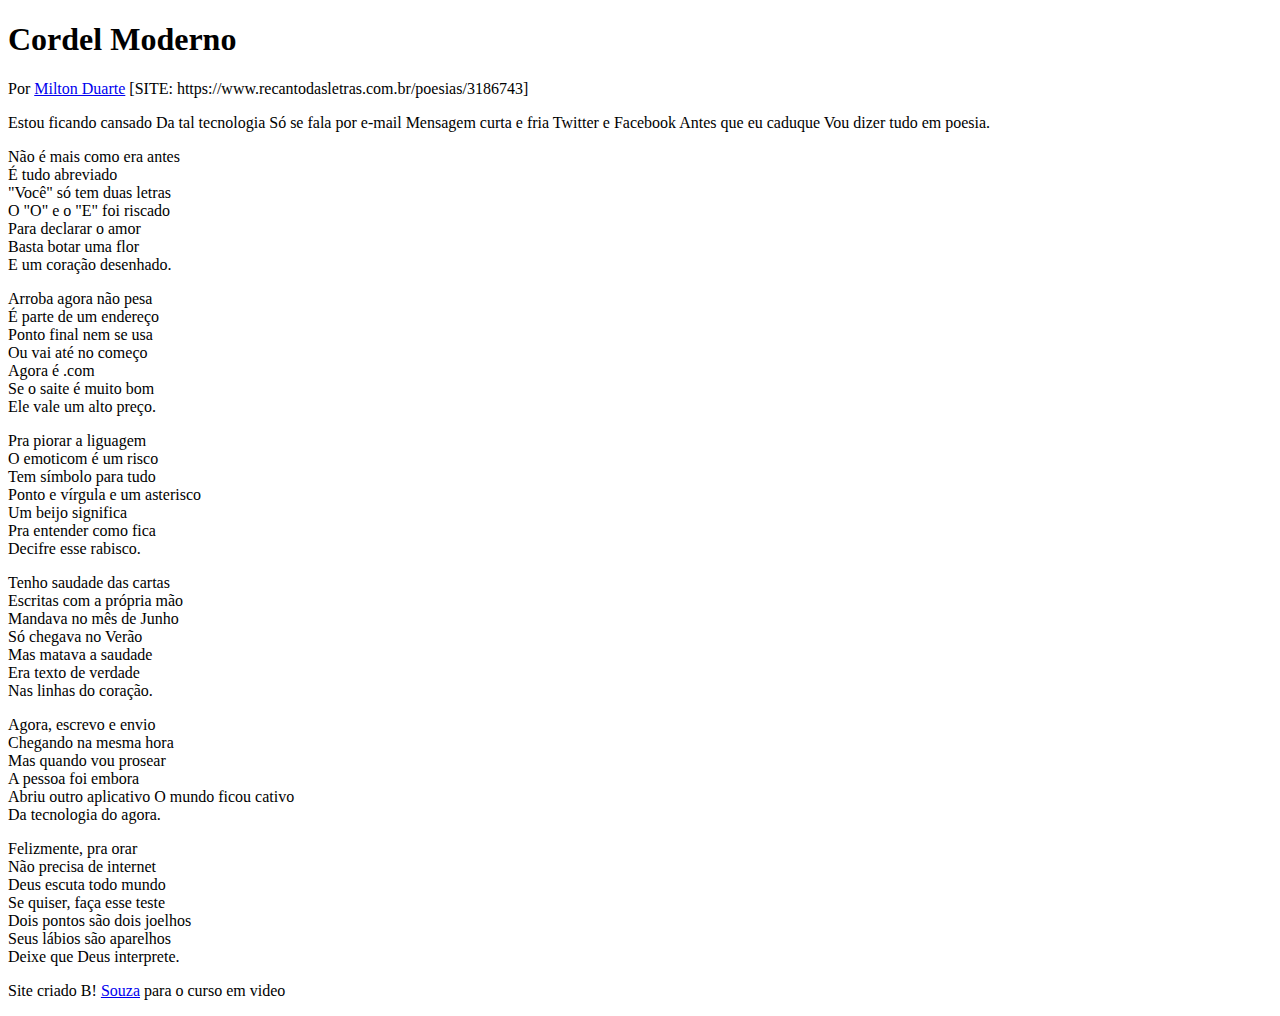
<file: Desafios/desafio 12/index.html>
<!DOCTYPE html>
<html lang="pt-br">

<head>
    <meta charset="UTF-8">
    <meta name="viewport" content="width=device-width, initial-scale=1.0">
    <title>Cordel Moderno</title>
    <link rel="stylesheet" href="estilo/style.css">
</head>

<body>
    <header>
        <h1>Cordel Moderno</h1>
        <p>
            Por <a href="https://www.recantodasletras.com.br/poesias/3186743" target="_blank">Milton Duarte</a>
            [SITE: https://www.recantodasletras.com.br/poesias/3186743]
        </p>
    </header>

    <section>
        <p>
            Estou ficando cansado
            Da tal tecnologia
            Só se fala por e-mail
            Mensagem curta e fria
            Twitter e Facebook
            Antes que eu caduque
            Vou dizer tudo em poesia.
        </p>
    </section>


    <section>
        <p>
            Não é mais como era antes <br>
            É tudo abreviado <br>
            "Você" só tem duas letras <br>
            O "O" e o "E" foi riscado <br>
            Para declarar o amor <br>
            Basta botar uma flor <br>
            E um coração desenhado.
        </p>
    </section>

    <section>
        <p>
            Arroba agora não pesa <br>
            É parte de um endereço <br>
            Ponto final nem se usa <br>
            Ou vai até no começo <br>
            Agora é .com <br>
            Se o saite é muito bom <br>
            Ele vale um alto preço.
        </p>

        <p>
            Pra piorar a liguagem <br>
            O emoticom é um risco <br>
            Tem símbolo para tudo <br>
            Ponto e vírgula e um asterisco <br>
            Um beijo significa <br>
            Pra entender como fica <br>
            Decifre esse rabisco.
        </p>
    </section>

    <section>
        <p>
            Tenho saudade das cartas <br>
            Escritas com a própria mão <br>
            Mandava no mês de Junho <br>
            Só chegava no Verão <br>
            Mas matava a saudade <br>
            Era texto de verdade <br>
            Nas linhas do coração.
        </p>
    </section>

    <section>
        <p>
            Agora, escrevo e envio <br>
            Chegando na mesma hora <br>
            Mas quando vou prosear <br>
            A pessoa foi embora <br>
            Abriu outro aplicativo
            O mundo ficou cativo <br>
            Da tecnologia do agora.
        </p>

        <p>
            Felizmente, pra orar <br>
            Não precisa de internet <br>
            Deus escuta todo mundo <br>
            Se quiser, faça esse teste <br>
            Dois pontos são dois joelhos <br>
            Seus lábios são aparelhos <br>
            Deixe que Deus interprete.
        </p>
    </section>

    <footer>
        <p>Site criado B! <a href="https://www.instagram.com/souzasrx" target="_blank">Souza</a> para o curso em video
        </p>
    </footer>
</body>

</html>
</file>
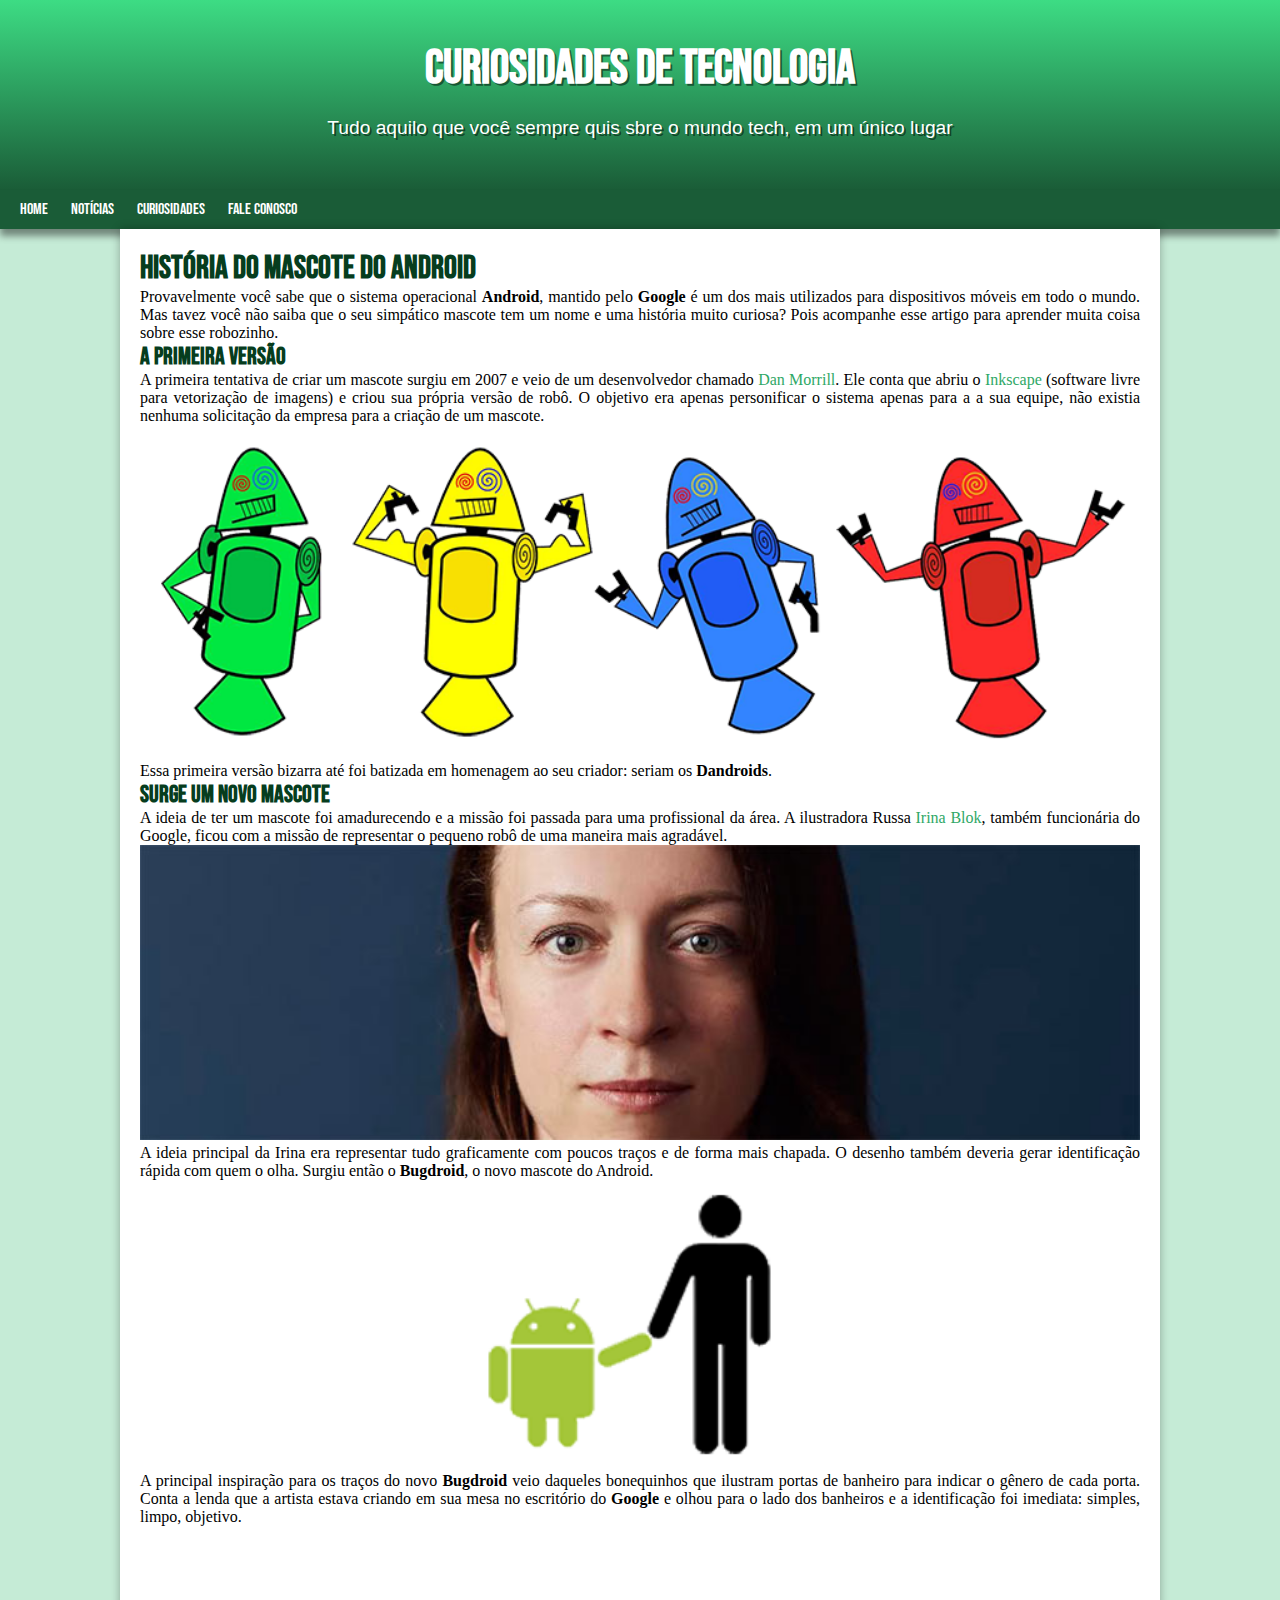
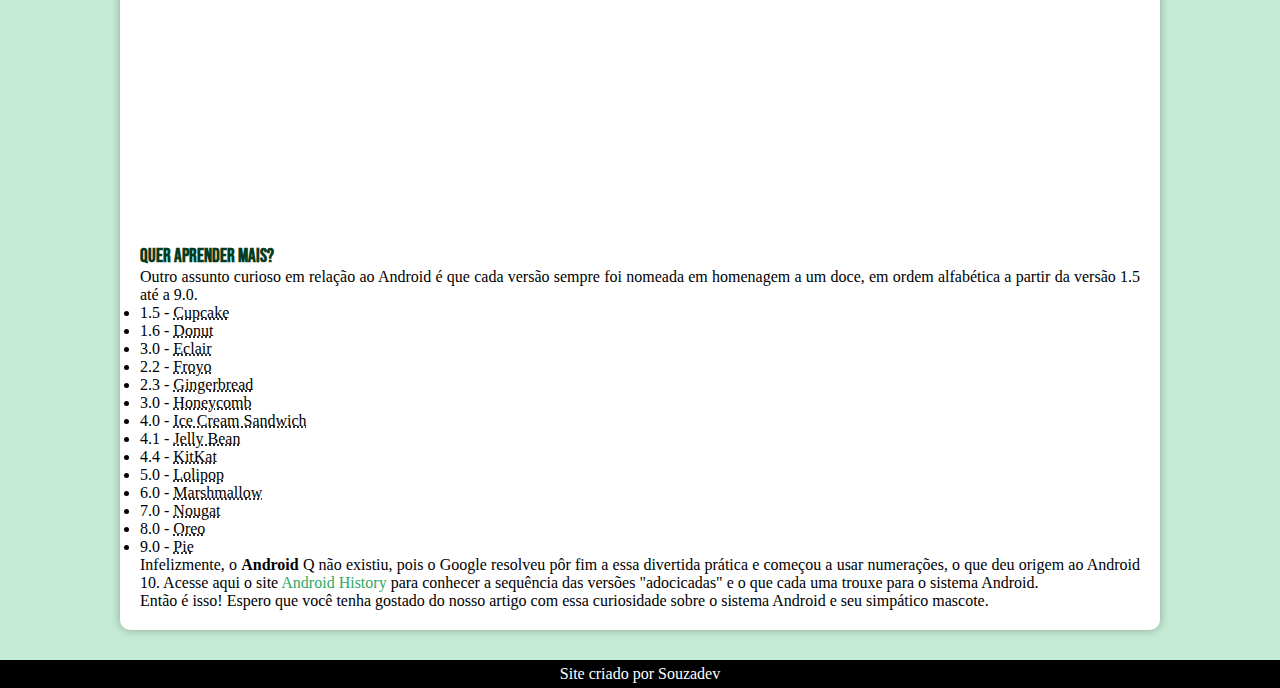
<file: Desafios/desafio 10/desafio10/index.html>
<!DOCTYPE html>
<html lang="pt-br">

<head>
    <meta charset="UTF-8">
    <meta name="viewport" content="width=device-width, initial-scale=1.0">
    <title>Como surgiu o mascote Android?</title>
    <link rel="shortcut icon" href="imagens/favicon.ico" type="image/x-icon">
    <link rel="stylesheet" href="style.css">
</head>

<body>
    <header>
        <h1>Curiosidades de Tecnologia</h1>
        <p>Tudo aquilo que você sempre quis sbre o mundo tech, em um único lugar </p>
    </header>
    <nav>
        <a href="#">Home</a>
        <a href="#">Notícias</a>
        <a href="#">Curiosidades</a>
        <a href="#">Fale conosco</a>
    </nav>
    <main>
        <article>

            <h1>História do Mascote do Android</h1>

            <p>Provavelmente você sabe que o sistema operacional <strong>Android</strong>, mantido pelo
                <strong>Google</strong> é um dos mais utilizados
                para dispositivos móveis em todo o mundo. Mas tavez você não saiba que o seu simpático mascote tem um
                nome e uma história muito curiosa? Pois acompanhe esse artigo para aprender muita coisa sobre esse
                robozinho.
            </p>

            <h2>A primeira versão</h2>

            <p>A primeira tentativa de criar um mascote surgiu em 2007 e veio de um desenvolvedor chamado <a
                    href="https://androidcommunity.com/dan-morrill-shows-us-the-android-mascot-that-almost-was-20130103/"
                    target="_blank">Dan
                    Morrill</a>.
                Ele conta que abriu o <a href="https://inkscape.org/release/inkscape-1.4.2/windows/64-bit/msi/dl/"
                    target="_blank">Inkscape</a> (software livre para vetorização de imagens) e criou sua própria versão
                de robô. O objetivo era apenas personificar o sistema apenas para a a sua equipe, não existia nenhuma
                solicitação da empresa para a criação de um mascote.</p>

            <picture>
                <source media="(max-width: 670px)" srcset="imagens/dan-droids-pq.png">
                <img src="imagens/dan-droids.png" alt="Primeiro mascote do Android">
            </picture>

            <p>Essa primeira versão bizarra até foi batizada em homenagem ao seu criador: seriam os
                <strong>Dandroids</strong>.
            </p>

            <h2>Surge um novo mascote</h2>

            <p>A ideia de ter um mascote foi amadurecendo e a missão foi passada para uma profissional da área. A
                ilustradora Russa <a href="https://share.google/q0pKfEobEdlsYLqh2" target="_blank
                ">Irina Blok</a>, também funcionária do Google, ficou com a missão de representar o pequeno
                robô de uma maneira mais agradável.</p>

            <picture>
                <source media="(max-width: 670px)" srcset="imagens/irina-blok-pq.jpg">
                <img src="imagens/irina-blok.jpg" alt="Irina Block">
            </picture>

            <p>A ideia principal da Irina era representar tudo graficamente com poucos traços e de forma mais chapada. O
                desenho também deveria gerar identificação rápida com quem o olha. Surgiu então o
                <strong>Bugdroid</strong>, o novo
                mascote do Android.</p>

            <img src="imagens/bugdroid.png" class= "pequena" alt="Android">

            <p>A principal inspiração para os traços do novo <strong>Bugdroid</strong> veio daqueles bonequinhos que
                ilustram portas de
                banheiro para indicar o gênero de cada porta. Conta a lenda que a artista estava criando em sua mesa no
                escritório do <strong>Google</strong> e olhou para o lado dos banheiros e a identificação foi imediata:
                simples, limpo,
                objetivo.</p>

            <iframe width="560" height="315" src="https://www.youtube.com/embed/mTvVzTTBK8M?si=wt3GBzRL6vGkxMNt"
                title="YouTube video player" frameborder="0"
                allow="accelerometer; autoplay; clipboard-write; encrypted-media; gyroscope; picture-in-picture; web-share"
                referrerpolicy="strict-origin-when-cross-origin" allowfullscreen></iframe>

            <aside>
                <h3>Quer aprender mais?</h3>

                Outro assunto curioso em relação ao Android é que cada versão sempre foi nomeada em homenagem a um doce,
                em ordem alfabética a partir da versão 1.5 até a 9.0.

                <ul>
                    <li>
                        1.5 - <abbr title="Bolo de copo">Cupcake</abbr>
                    </li>

                    <li>
                        1.6 - <abbr title="Rosquinha">Donut</abbr>
                    </li>
                    <li>
                        3.0 - <abbr title="Bomba">Eclair</abbr>
                    </li>
                    <li>
                        2.2 - <abbr title="Iogurte">Froyo</abbr>
                    </li>
                    <li>
                        2.3 - <abbr title="Biscoito de gengibre">Gingerbread</abbr>
                    </li>
                    <li>
                        3.0 - <abbr title="Favo de mel">Honeycomb</abbr>
                    </li>
                    <li>
                        4.0 - <abbr title="Sanduíche de sorvete">Ice Cream Sandwich</abbr>
                    </li>
                    <li>
                        4.1 - <abbr title="Jujuba">Jelly Bean</abbr>
                    </li>
                    <li>
                        4.4 - <abbr title="Kitkat">KitKat</abbr>
                    </li>
                    <li>
                        5.0 - <abbr title="Pirulito">Lolipop</abbr>
                    </li>
                    <li>
                        6.0 - <abbr title="Marshmallow">Marshmallow</abbr>
                    </li>
                    <li>
                        7.0 - <abbr title="Torrone">Nougat</abbr>
                    </li>
                    <li>
                        8.0 - <abbr title="Oreo">Oreo</abbr>
                    </li>
                    <li>
                        9.0 - <abbr title="Torta">Pie</abbr>
                    </li>
                </ul>

                <p>
                    Infelizmente, o <strong>Android</strong> Q não existiu, pois o Google resolveu pôr fim a essa
                    divertida prática e
                    começou
                    a usar numerações, o que deu origem ao Android 10.
                    Acesse aqui o site <a href="https://www.android.com/intl/en_uk/what-is-android/"
                        target="_blank">Android History</a> para conhecer a sequência das versões "adocicadas" e o que
                    cada
                    uma
                    trouxe para o sistema Android.
                </p>

            </aside>


            Então é isso! Espero que você tenha gostado do nosso artigo com essa curiosidade sobre o sistema Android e
            seu simpático mascote.
        </article>
    </main>
    <footer>
        <p>Site criado por Souzadev</p>
    </footer>
</body>

</html>
</file>
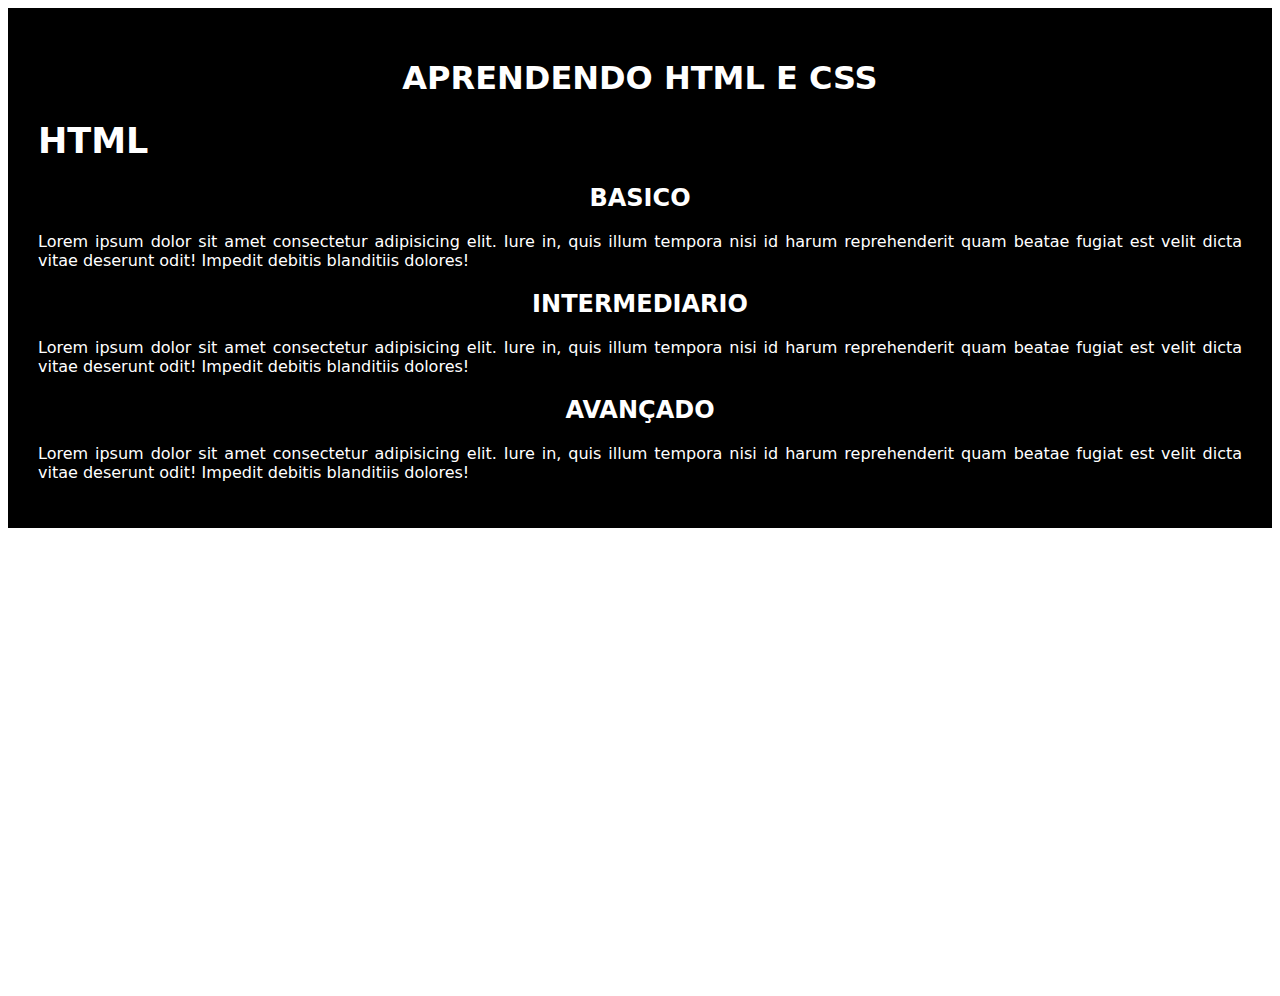
<file: Exercícios/exe html e css/ex019/index.html>
<!DOCTYPE html>
<html lang="pt-br">

<head>
    <meta charset="UTF-8">
    <meta name="viewport" content="width=device-width, initial-scale=1.0">
    <title>Dividir Classes</title>
    <link rel="stylesheet" href="stylestyle.css">
</head>

<body>
    <main id="box">
        <h1>APRENDENDO HTML E CSS</h1>
        <H1 class="secundario">HTML</H1>
        <H2>BASICO</H2>
        <P>Lorem ipsum dolor sit amet consectetur adipisicing elit. Iure in, quis illum tempora nisi id harum
            reprehenderit
            quam beatae fugiat est velit dicta vitae deserunt odit! Impedit debitis blanditiis dolores!</P>
        <H2>INTERMEDIARIO</H2>
        <P>Lorem ipsum dolor sit amet consectetur adipisicing elit. Iure in, quis illum tempora nisi id harum
            reprehenderit
            quam beatae fugiat est velit dicta vitae deserunt odit! Impedit debitis blanditiis dolores!</P>
        <H2>AVANÇADO</H2>
        <P>Lorem ipsum dolor sit amet consectetur adipisicing elit. Iure in, quis illum tempora nisi id harum
            reprehenderit
            quam beatae fugiat est velit dicta vitae deserunt odit! Impedit debitis blanditiis dolores!</P>
    </main>

    <main>
        <H1 class="secundario">CSS</H1>
        <H2>BASICO</H2>
        <P>Lorem ipsum dolor sit amet consectetur adipisicing elit. Iure in, quis illum tempora nisi id harum
            reprehenderit
            quam beatae fugiat est velit dicta vitae deserunt odit! Impedit debitis blanditiis dolores!</P>
        <H2>INTERMEDIARIO</H2>
        <P>Lorem ipsum dolor sit amet consectetur adipisicing elit. Iure in, quis illum tempora nisi id harum
            reprehenderit
            quam beatae fugiat est velit dicta vitae deserunt odit! Impedit debitis blanditiis dolores!</P>
        <H2>AVANÇADO</H2>
        <P>Lorem ipsum dolor sit amet consectetur adipisicing elit. Iure in, quis illum tempora nisi id harum
            reprehenderit

            quam beatae fugiat est velit dicta vitae deserunt odit! Impedit debitis blanditiis dolores!</P>
    </main>
</body>

</html>
</file>
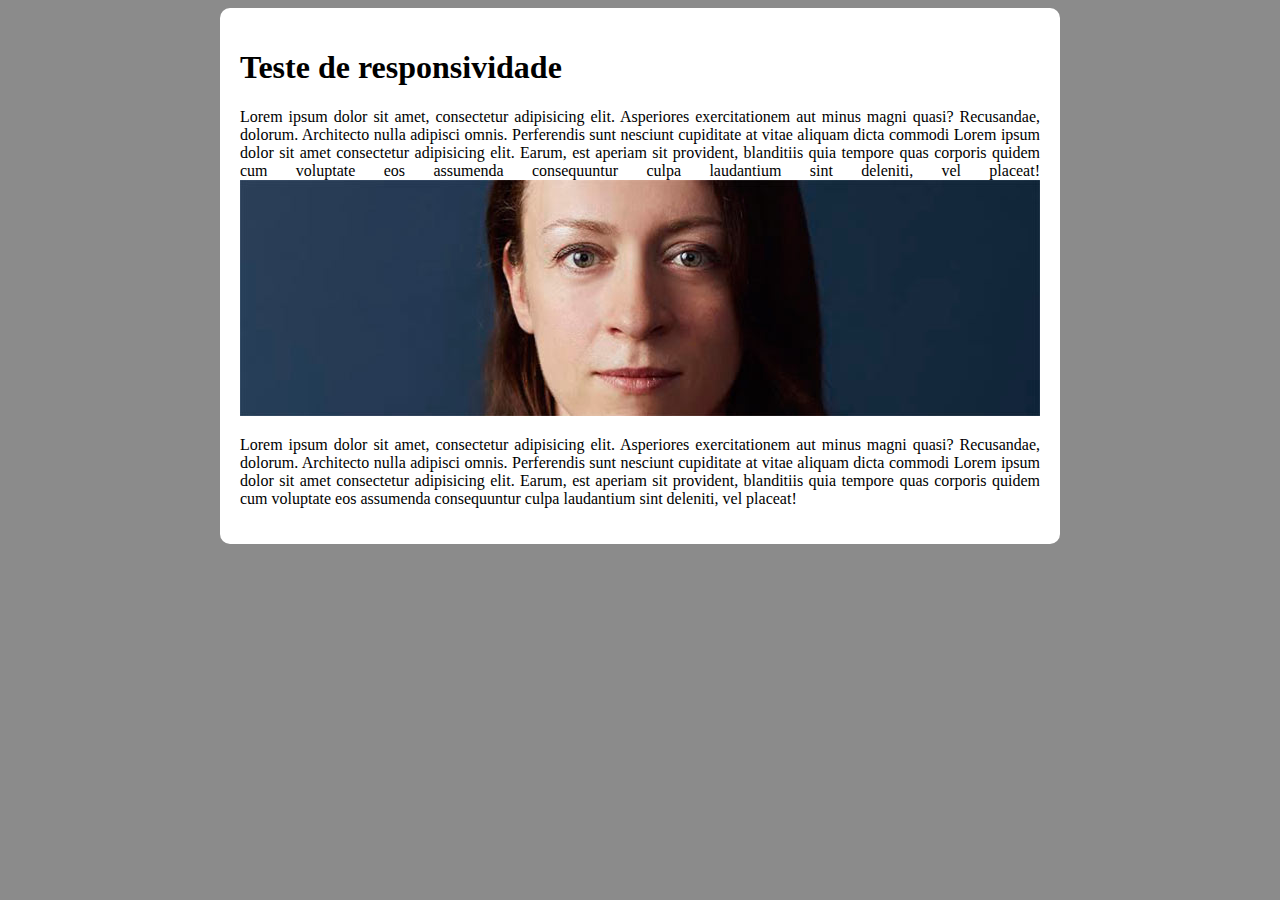
<file: Desafios/desafio 10/responsivo.html>
<!DOCTYPE html>
<html lang="en">

<head>
    <meta charset="UTF-8">
    <meta name="viewport" content="width=device-width, initial-scale=1.0">
    <title>Teste de Responsivida</title>
    <style>
        body {
            background-color: rgb(139, 139, 139);
        }

        main {
            background-color: white;
            padding: 20px;
            border-radius: 10px;
            min-width:280px;
            max-width: 800px;
            margin: auto;
            text-align: justify;

        }

        img {
            width: 100%;
        }
    </style>
</head>

<body>
    <main>
        <h1>Teste de responsividade</h1>
        <p>Lorem ipsum dolor sit amet, consectetur adipisicing elit. Asperiores exercitationem aut minus magni quasi?
            Recusandae, dolorum. Architecto nulla adipisci omnis. Perferendis sunt nesciunt cupiditate at vitae aliquam
            dicta commodi Lorem ipsum dolor sit amet consectetur adipisicing elit. Earum, est aperiam sit provident,
            blanditiis quia tempore quas corporis quidem cum voluptate eos assumenda consequuntur culpa laudantium sint
            deleniti, vel placeat!
            <picture>
                <source media="(max-width: 600px)" srcset="desafio10/imagens/irina-blok-pq.jpg">
                <img src="desafio10/imagens/irina-blok.jpg" alt="Irina Block ">
            </picture>
        </p>
        <p>Lorem ipsum dolor sit amet, consectetur adipisicing elit. Asperiores exercitationem aut minus magni quasi?
            Recusandae, dolorum. Architecto nulla adipisci omnis. Perferendis sunt nesciunt cupiditate at vitae aliquam
            dicta commodi Lorem ipsum dolor sit amet consectetur adipisicing elit. Earum, est aperiam sit provident,
            blanditiis quia tempore quas corporis quidem cum voluptate eos assumenda consequuntur culpa laudantium sint
            deleniti, vel placeat!</p>
    </main>
</body>

</html>
</file>
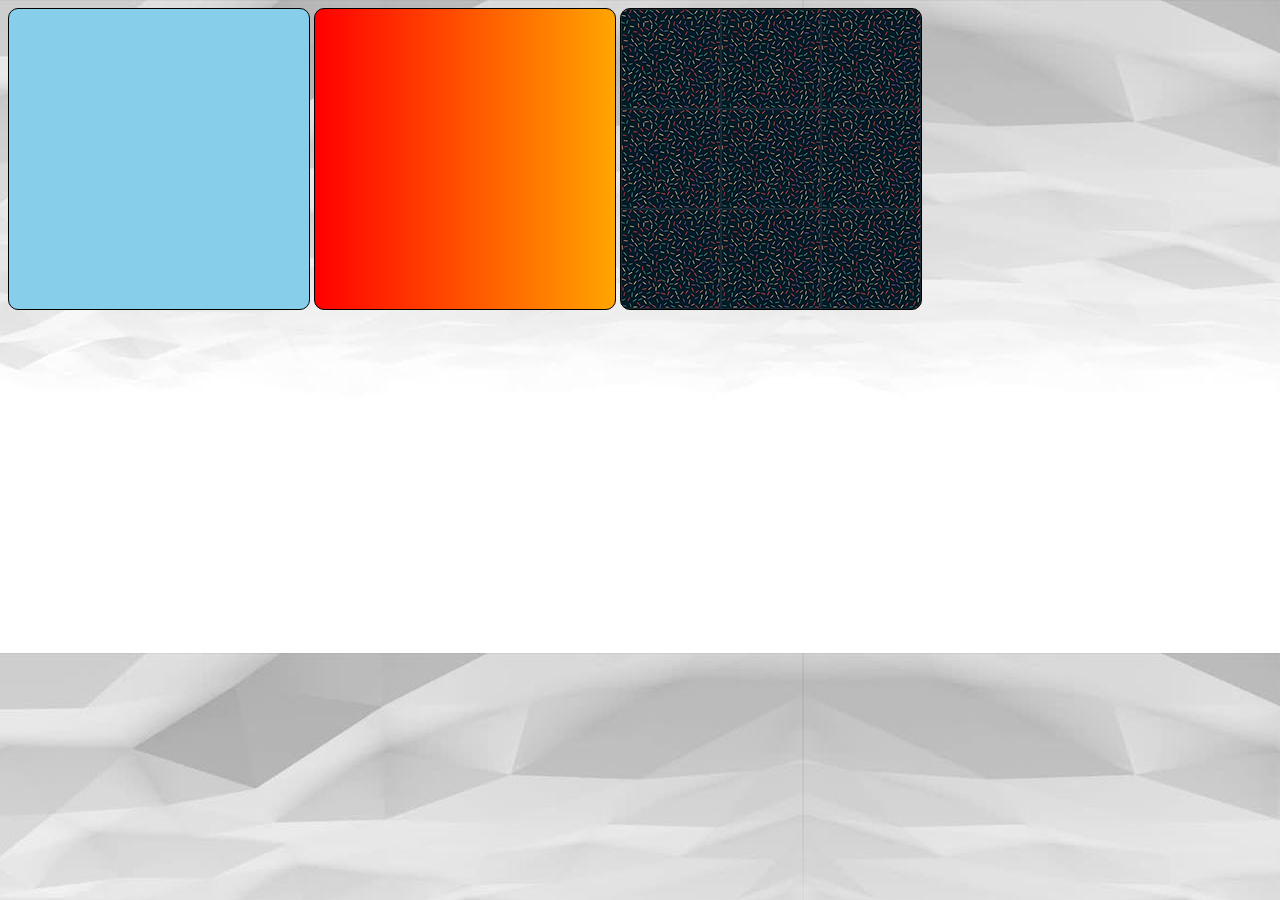
<file: Exercícios/ex022/fundo001.html>
<!DOCTYPE html>
<html lang="pt-br">
<head>
    <meta charset="UTF-8">
    <meta name="viewport" content="width=device-width, initial-scale=1.0">
    <title>Teste de imagem de fundo</title>
    <style>

        body {
            background-image: url(img/wallpaper005.jpg);
        }
        div.quadrado {
            display: inline-block;
            border: 1px solid black;
            border-radius: 10px;
            background-color: gray;
            width: 300px;
            height: 300px;
        }


    div#q1 {
background-color: skyblue;
    }

    div#q2 {
        background-image: linear-gradient(to right, red, orange);
    }

    div#q3 {
        background-image: url(img/pattern001.png);
    }


    </style>
</head>
<body>
    <div class="quadrado" id="q1">

    </div>
    <div class="quadrado" id="q2">

    </div>
    <div class="quadrado" id="q3">

    </div>

</body>
</html>
</file>
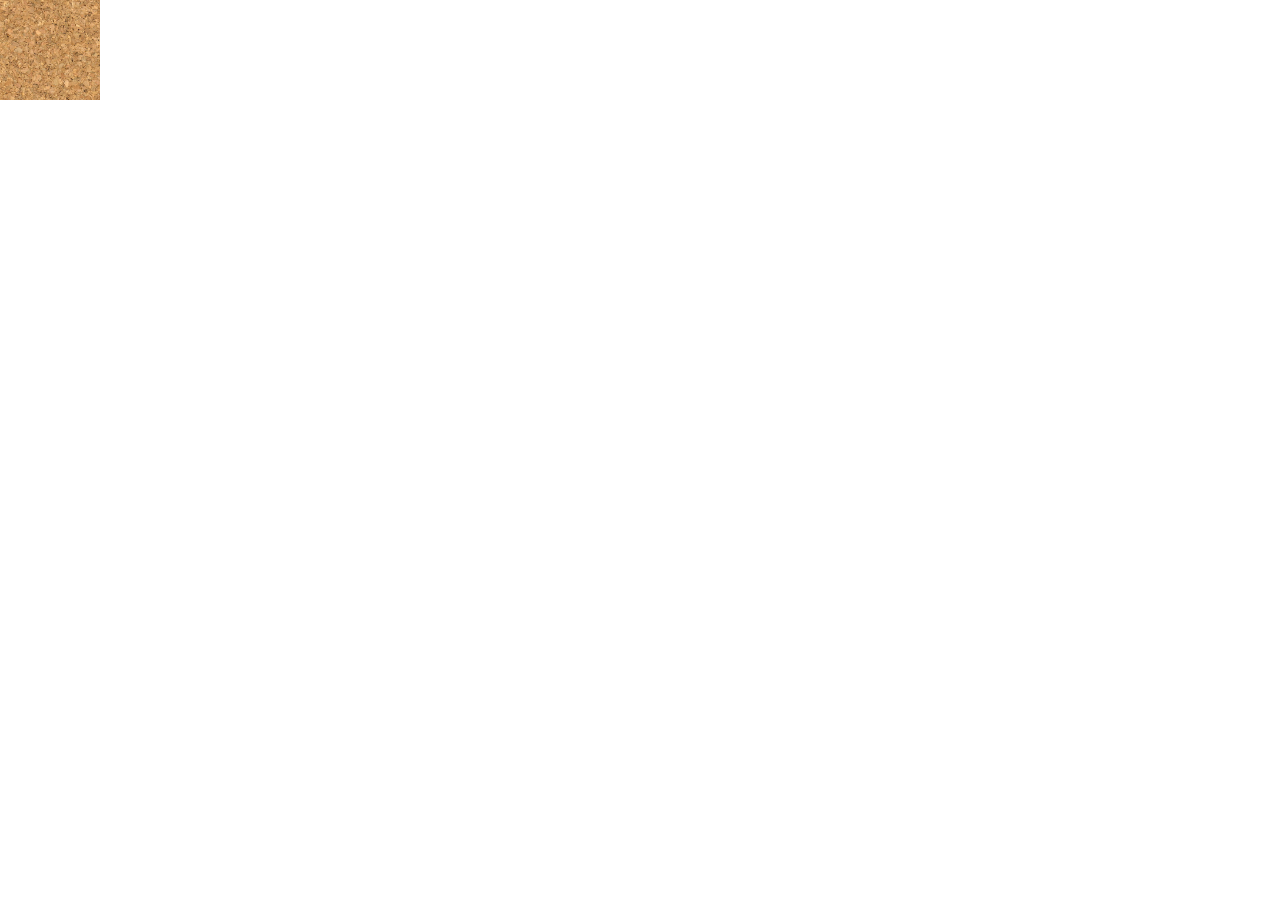
<file: Exercícios/ex022/fundo002.html>
<!DOCTYPE html>
<html lang="pt-br">

<head>
    <meta charset="UTF-8">
    <meta name="viewport" content="width=device-width, initial-scale=1.0">
    <title>Personalização dos fundos</title>
    <style>
        body {
            background-image: url(img/wallpaper001.jpg);
            background-size: 100px 100px;
            background-repeat: no-repeat;
        }
    </style>
</head>

<body>
    
</body>

</html>
</file>
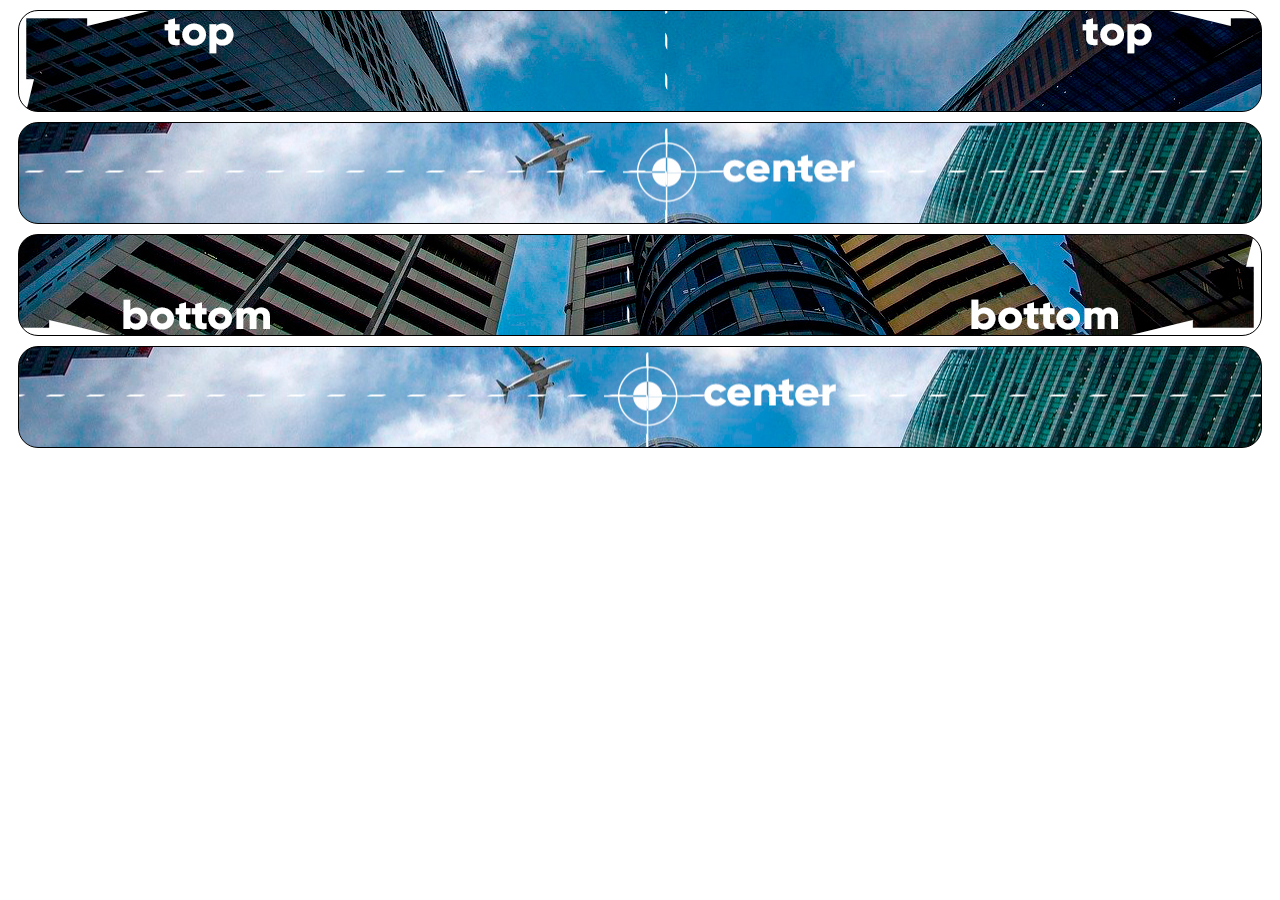
<file: Exercícios/ex022/fundo003.html>
<!DOCTYPE html>
<html lang="pt-br">

<head>
    <meta charset="UTF-8">
    <meta name="viewport" content="width=device-width, initial-scale=1.0">
    <title>Teste de background postion</title>
    <style>
        div.bloco {
            background-image: url(img/wallpaper003.jpg);
            height: 100px;
            border: 1px solid black;
            margin: 10px;
            border-radius: 20px;
        }

        div#q1 {
            background-position: left top;
        }

        div#q2 {
            background-position: left center;

        }

        div#q3 {
            background-position: right bottom;

        }

        div#q4 {
            background-position: center center;
        }
    </style>
</head>

<body>
    <div class="bloco" id="q1">

    </div>
    <div class="bloco" id="q2">

    </div>
    <div class="bloco" id="q3">

    </div>
    <div class="bloco" id="q4">

    </div>
</body>

</html>
</file>
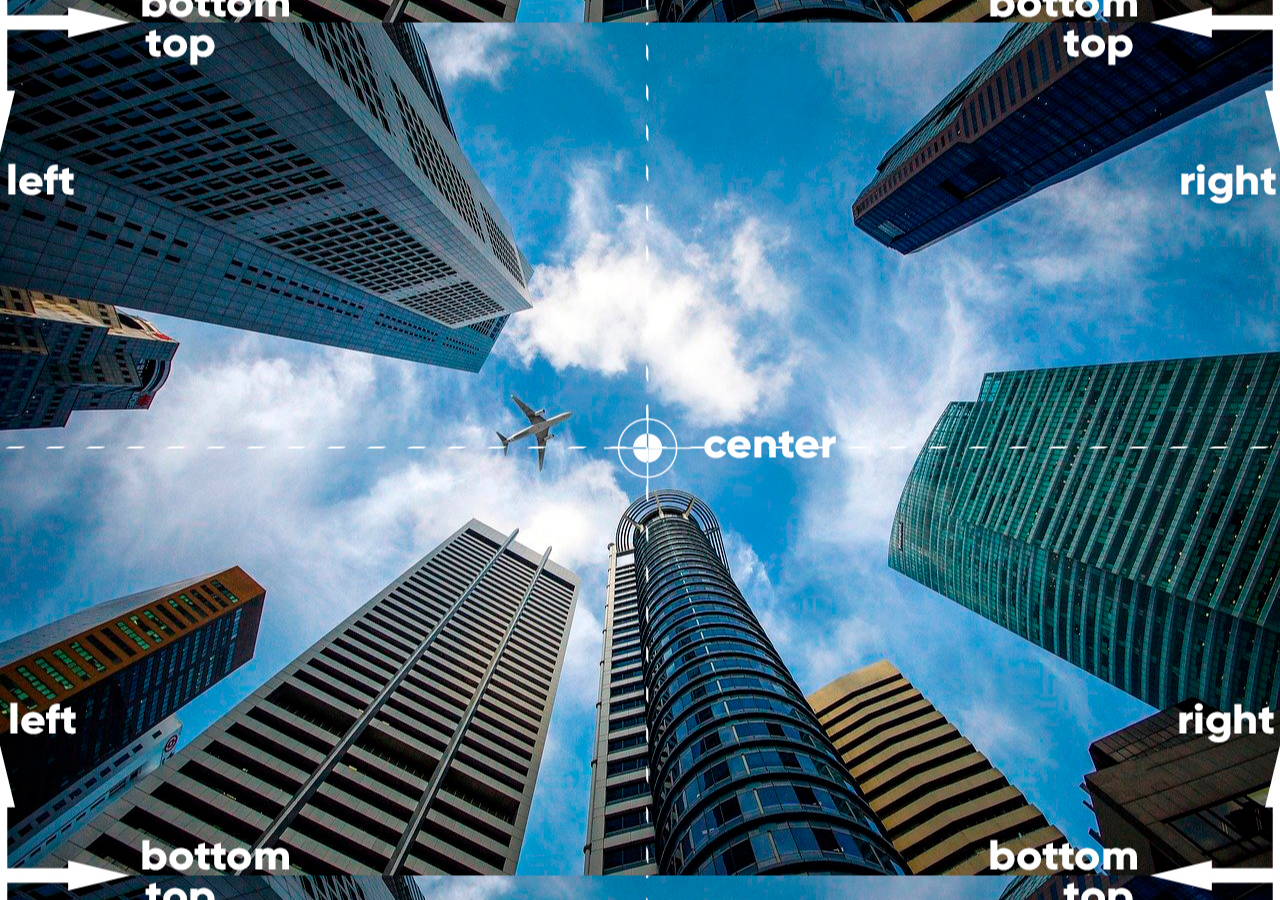
<file: Exercícios/ex022/fundo005.html>
<!DOCTYPE html>
<html lang="pt-br">
<head>
    <meta charset="UTF-8">
    <meta name="viewport" content="width=device-width, initial-scale=1.0">
    <title>Fundo personalizado</title>
    <style>
        body {
            height: 98vh;
            background-image: url(img/wallpaper003.jpg);
            background-position: center center;
        }
    </style>
</head>
<body>
    
</body>
</html>
</file>
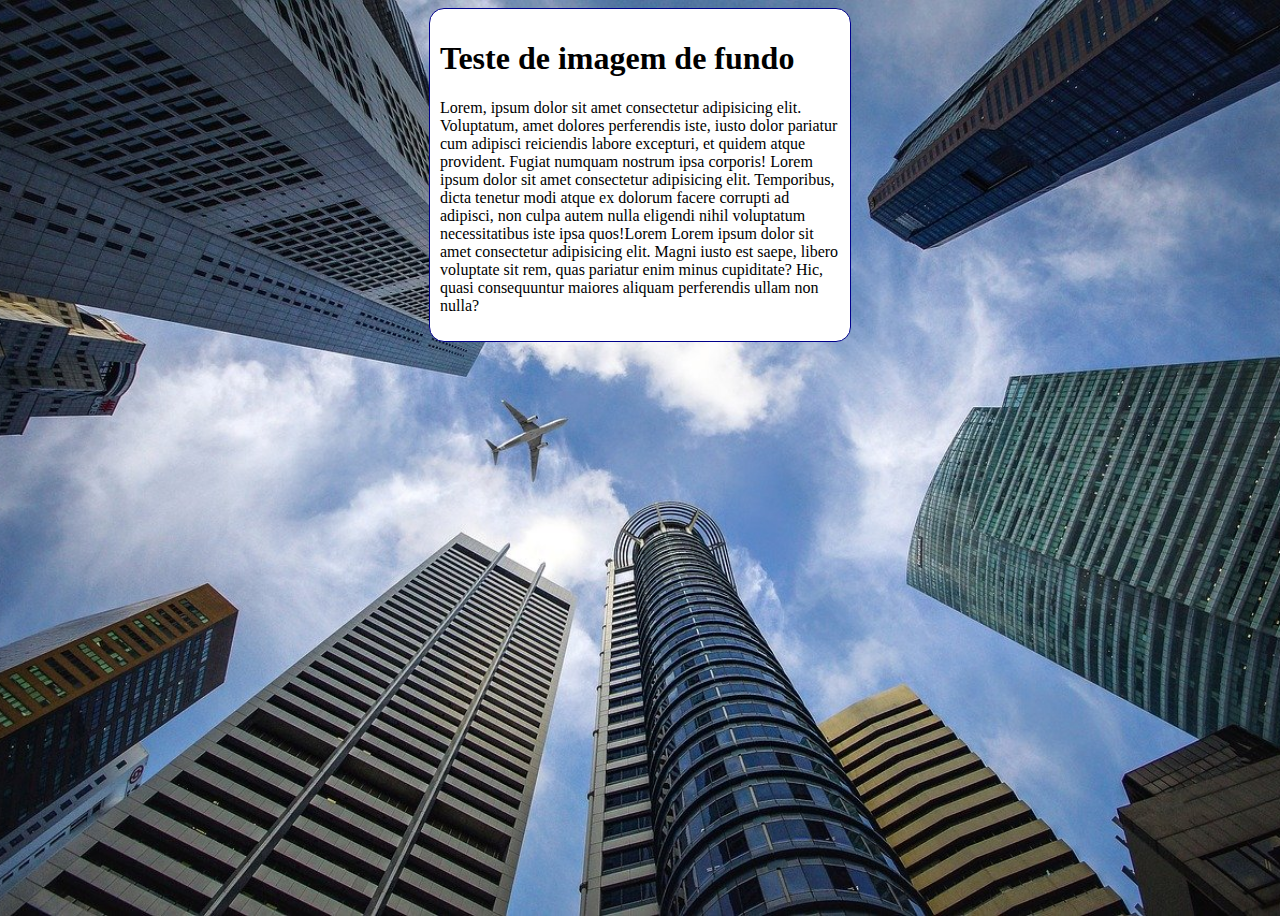
<file: Exercícios/ex022/fundo006.html>
<!DOCTYPE html>
<html lang="pt-br">
<head>
    <meta charset="UTF-8">
    <meta name="viewport" content="width=device-width, initial-scale=1.0">
    <title>Document</title>
    <style>
        body {
            height: 100vh;
            background-color: black;
            background-image: url(img/wallpaper002.jpg);
            background-position: center top;
            background-repeat: no-repeat;
            background-size: cover;
        }

        main {
            background-color: white;
            width: 400px;
            padding: 10px;
            margin: auto;
            border: 1px solid darkblue;
            border-radius: 15px;
        }
    </style>
</head>
<body>
    <main>
        <h1>Teste de imagem de fundo</h1>
        <p>Lorem, ipsum dolor sit amet consectetur adipisicing elit. Voluptatum, amet dolores perferendis iste, iusto dolor pariatur cum adipisci reiciendis labore excepturi, et quidem atque provident. Fugiat numquam nostrum ipsa corporis! Lorem ipsum dolor sit amet consectetur adipisicing elit. Temporibus, dicta tenetur modi atque ex dolorum facere corrupti ad adipisci, non culpa autem nulla eligendi nihil voluptatum necessitatibus iste ipsa quos!Lorem Lorem ipsum dolor sit amet consectetur adipisicing elit. Magni iusto est saepe, libero voluptate sit rem, quas pariatur enim minus cupiditate? Hic, quasi consequuntur maiores aliquam perferendis ullam non nulla?</p>
    </main>
</body>
</html>
</file>
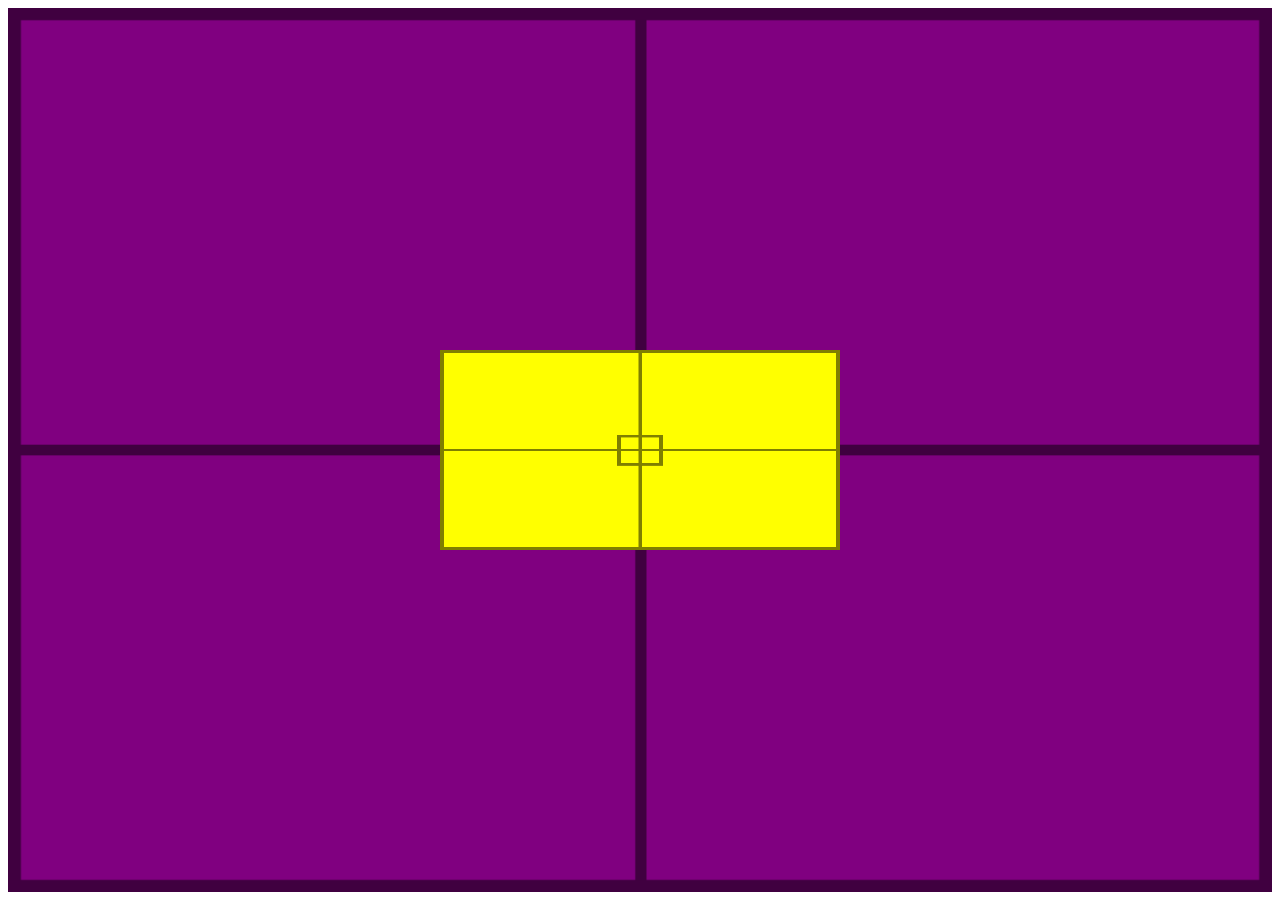
<file: Exercícios/ex022/fundo007.html>
<!DOCTYPE html>
<html lang="pt-br">

<head>
    <meta charset="UTF-8">
    <meta name="viewport" content="width=device-width, initial-scale=1.0">
    <title>alinhamento vertical </title>
    <style>
        #container {
            background-image: url(img/target001.png);
            background-size: 100% 100%;
            background-color: purple;

            position: relative;

            height: 96vh;
            padding: 10px;
        }

        #conteudo {
            background-image: url(img/target001.png);
            background-size: 100% 100%;
            background-color: yellow;

            position: absolute;

            height: 200px;
            width: 400px;

            left: 50%;
            top: 50%;

            transform: translate(-50%, -50%);

        }
    </style>
</head>

<body>
    <section id="container">
        <article id="conteudo">

        </article>
    </section>
</body>

</html>
</file>
<file: Desafios/desafio 12/estilo/style.css>
@charset "UTF-8";
</file>
<file: Desafios/desafio 10/desafio10/style.css>
@charset "UTF-8";

@import url("https://fonts.googleapis.com/css2?family=Bebas+Neue&display=swap");

:root {
  --cor0: #c5ebd6;
  --cor1: #83e1ad;
  --cor2: #3ddc84;
  --cor3: #2fa866;
  --cor4: #1a5c37;
  --cor5: #063d1e;

  --font-padrao: Arial, Verdana, helvetica, sans-serif;
  --fonte-destaque: "Bebas Neue", sans-serif;
}

* {
  margin: 0px;
  padding: 0px;
}

body {
  background-color: var(--cor0);
  font-family: var(--fonte-padrao);
}

article {
  text-align: justify;
}

header {
  background-image: Linear-gradient(to bottom, var(--cor2), var(--cor4));
  min-height: 150px;
  text-align: center;
  padding-top: 40px;
  text-shadow: 2px 2px 0px rgba(0, 0, 0, 0.482);
}

header > h1 {
  color: white;
  font-family: var(--font-padrao);
  margin-bottom: 20px;
  font-family: var(--fonte-destaque);
  font-size: 3em;
  text-shadow: 2px 2px 0px rgba(0, 0, 0, 0.482);
}

header > p {
  color: white;
  font-family: var(--font-padrao);
  font-size: 1.2em;
  max-width: 650px;
  padding-right: 10px;
  padding-left: 10px;
  margin: auto;
}

nav {
  background-color: var(--cor4);
  font-family: var(--fonte-destaque);
  padding: 10px;
  box-shadow: 0px 7px 7px rgba(0, 0, 0, 0.429);
}

nav > a {
  color: white;
  padding: 10px;
  text-decoration: none;
  border-radius: 5px;
  transition-duration: 0.5s;
}

nav > a:hover {
  background-color: var(--cor3);
  color: var(--cor5);
}

h1 {
  font-family: var(--fonte-destaque);
}

main {
  min-width: 300px;
  max-width: 1000px;
  margin: auto;
  margin-bottom: 30px;
  background-color: rgb(255, 255, 255);
  padding: 20px;
  box-shadow: 0px 0px 10px rgba(0, 0, 0, 0.299);
  border-bottom-left-radius: 10px;
  border-bottom-right-radius: 10px;

  background-color: white;
}

main img {
  width: 100%;
}

main img.pequena {
  width: 45%;
  display: block;
  margin: auto;
}

main h1 {
  color: var(--cor5);
  font-family: var(--fonte-destaque);
}

main h2 {
  color: var(--cor5);
  font-family: var(--fonte-destaque);
}

main h3 {
  color: var(--cor5);
  font-family: var(--fonte-destaque);
}

p > a {
  text-decoration: none;
  color: var(--cor3)
}

p > a:hover {
  text-decoration:underline;
  color: var(--cor5);
  background-color: var(--cor1);
  border-radius: 5px;
  padding-left: 5px;
  padding-right: 5px;
}


footer {
  background-color: black;
  color: white;
  text-align: center;
  padding: 5px;
}
</file>
<file: Exercícios/exe html e css/ex019/stylestyle.css>
@charset "UTF-8";

body {
    font-family: system-ui, -apple-system, BlinkMacSystemFont, 'Segoe UI', Roboto, Oxygen, Ubuntu, Cantarell, 'Open Sans', 'Helvetica Neue', sans-serif;
    color: white;
}

p {
    text-align: justify;
}

h1 {
    text-align: center;
    color: white;
}

.secundario {
    text-align: left;
    font-size: 35px;
}

h2 {
    text-align: center;
}

#box {
    background-color: black;
    padding: 30px;
}

main {
    background-color: rgb(255, 255, 255);
    padding: 30px;
    color: white
}
</file>
